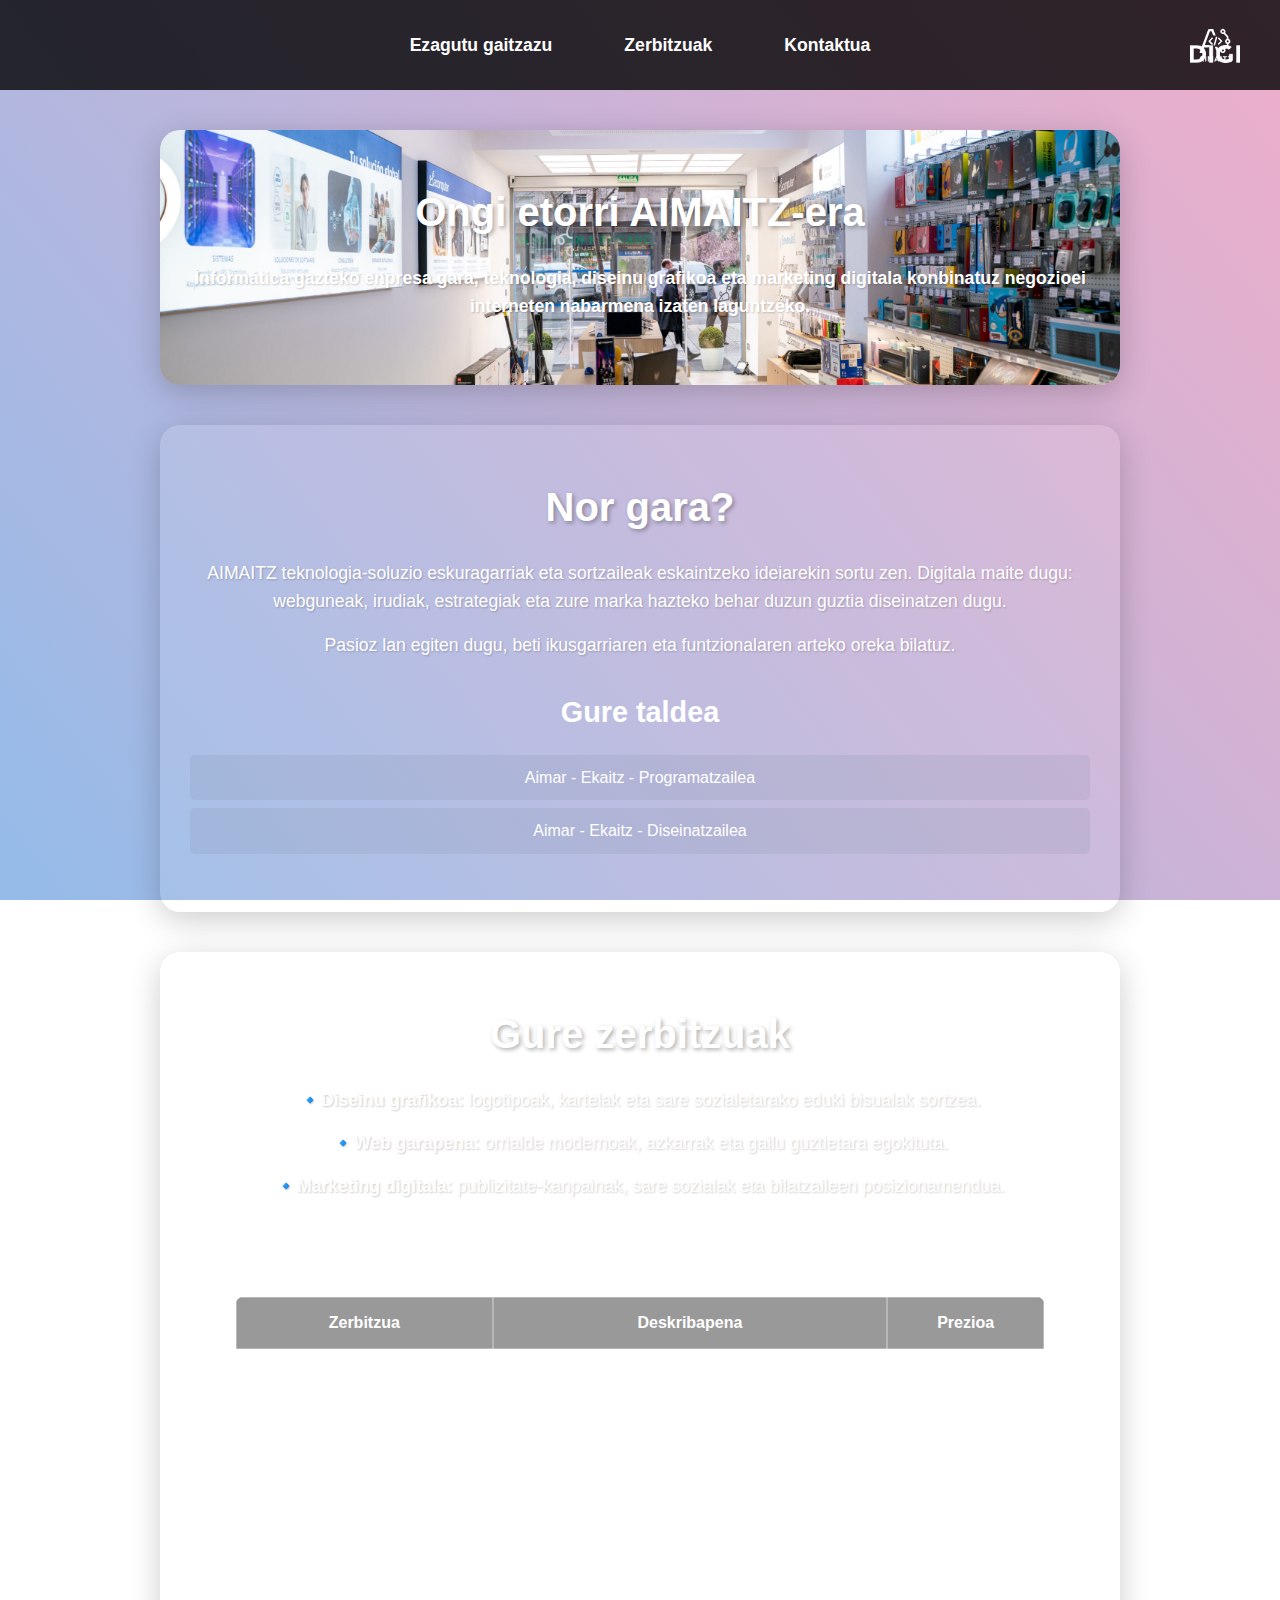
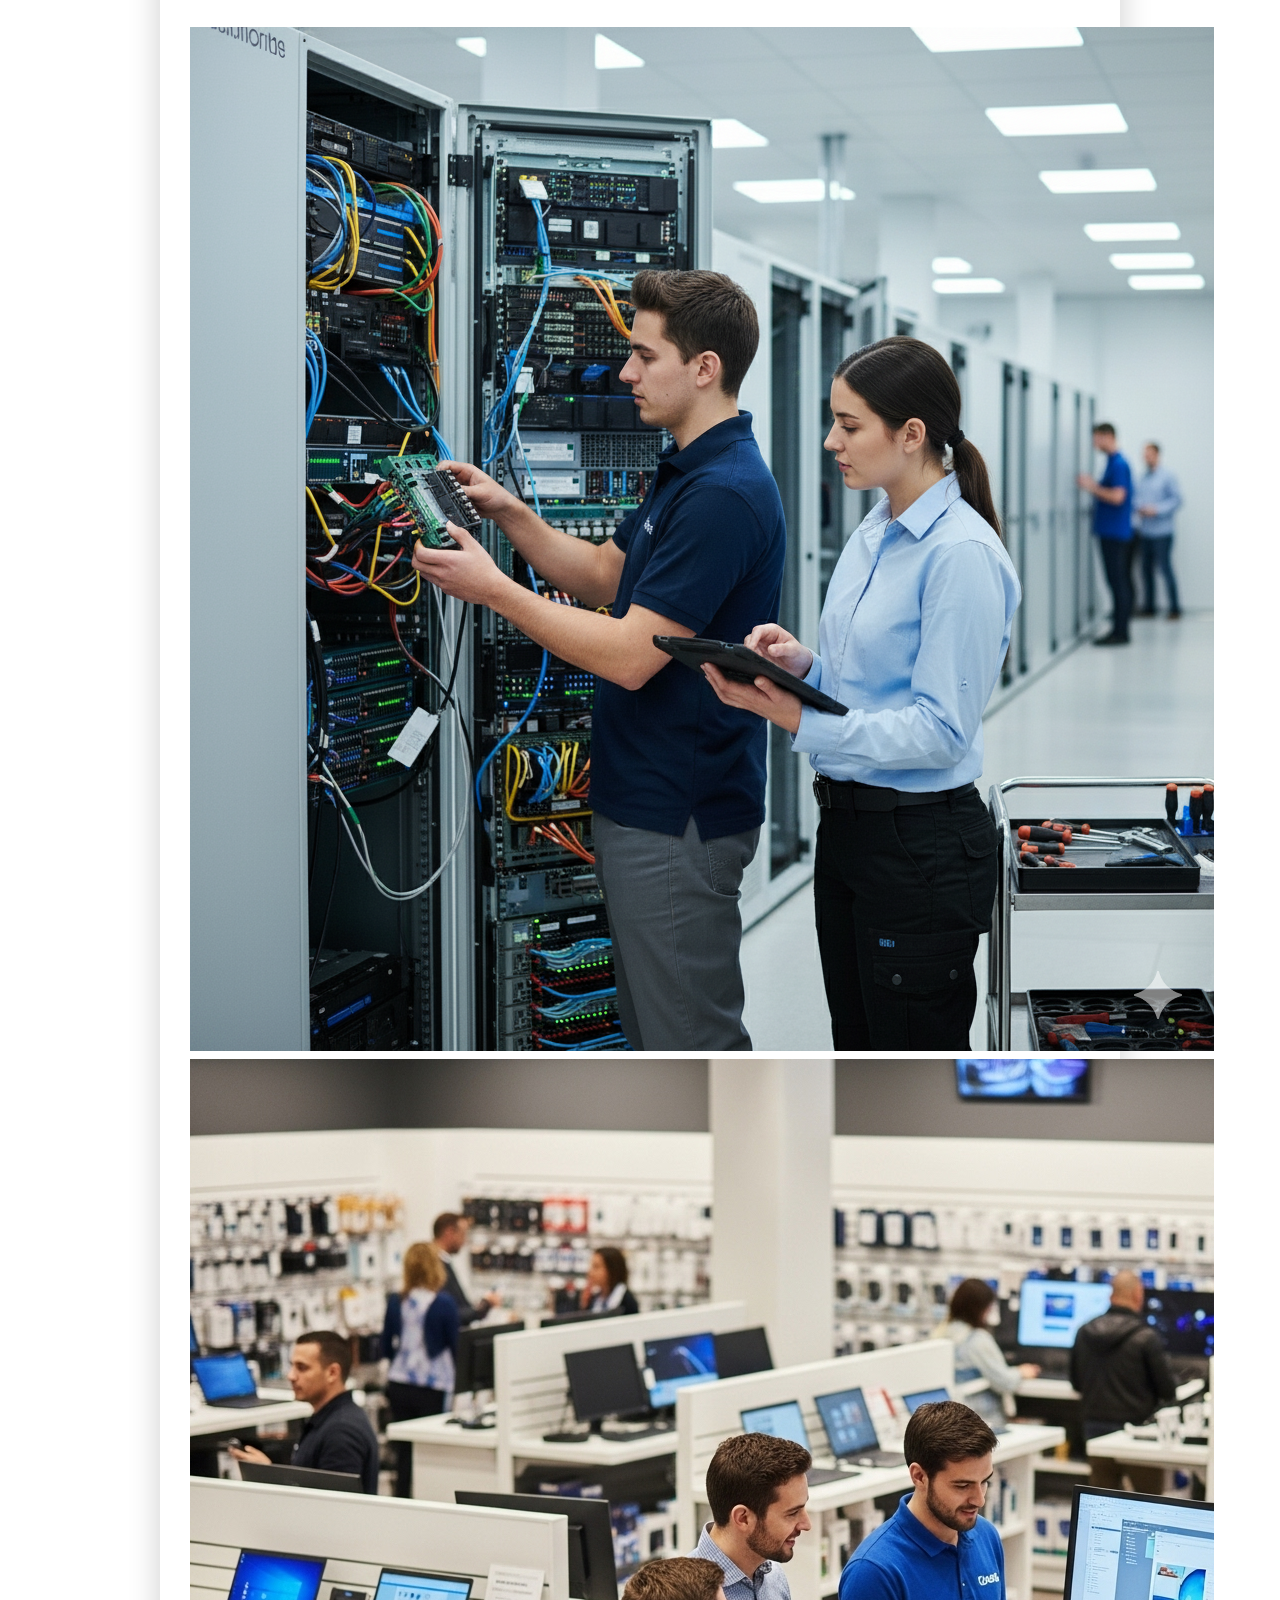
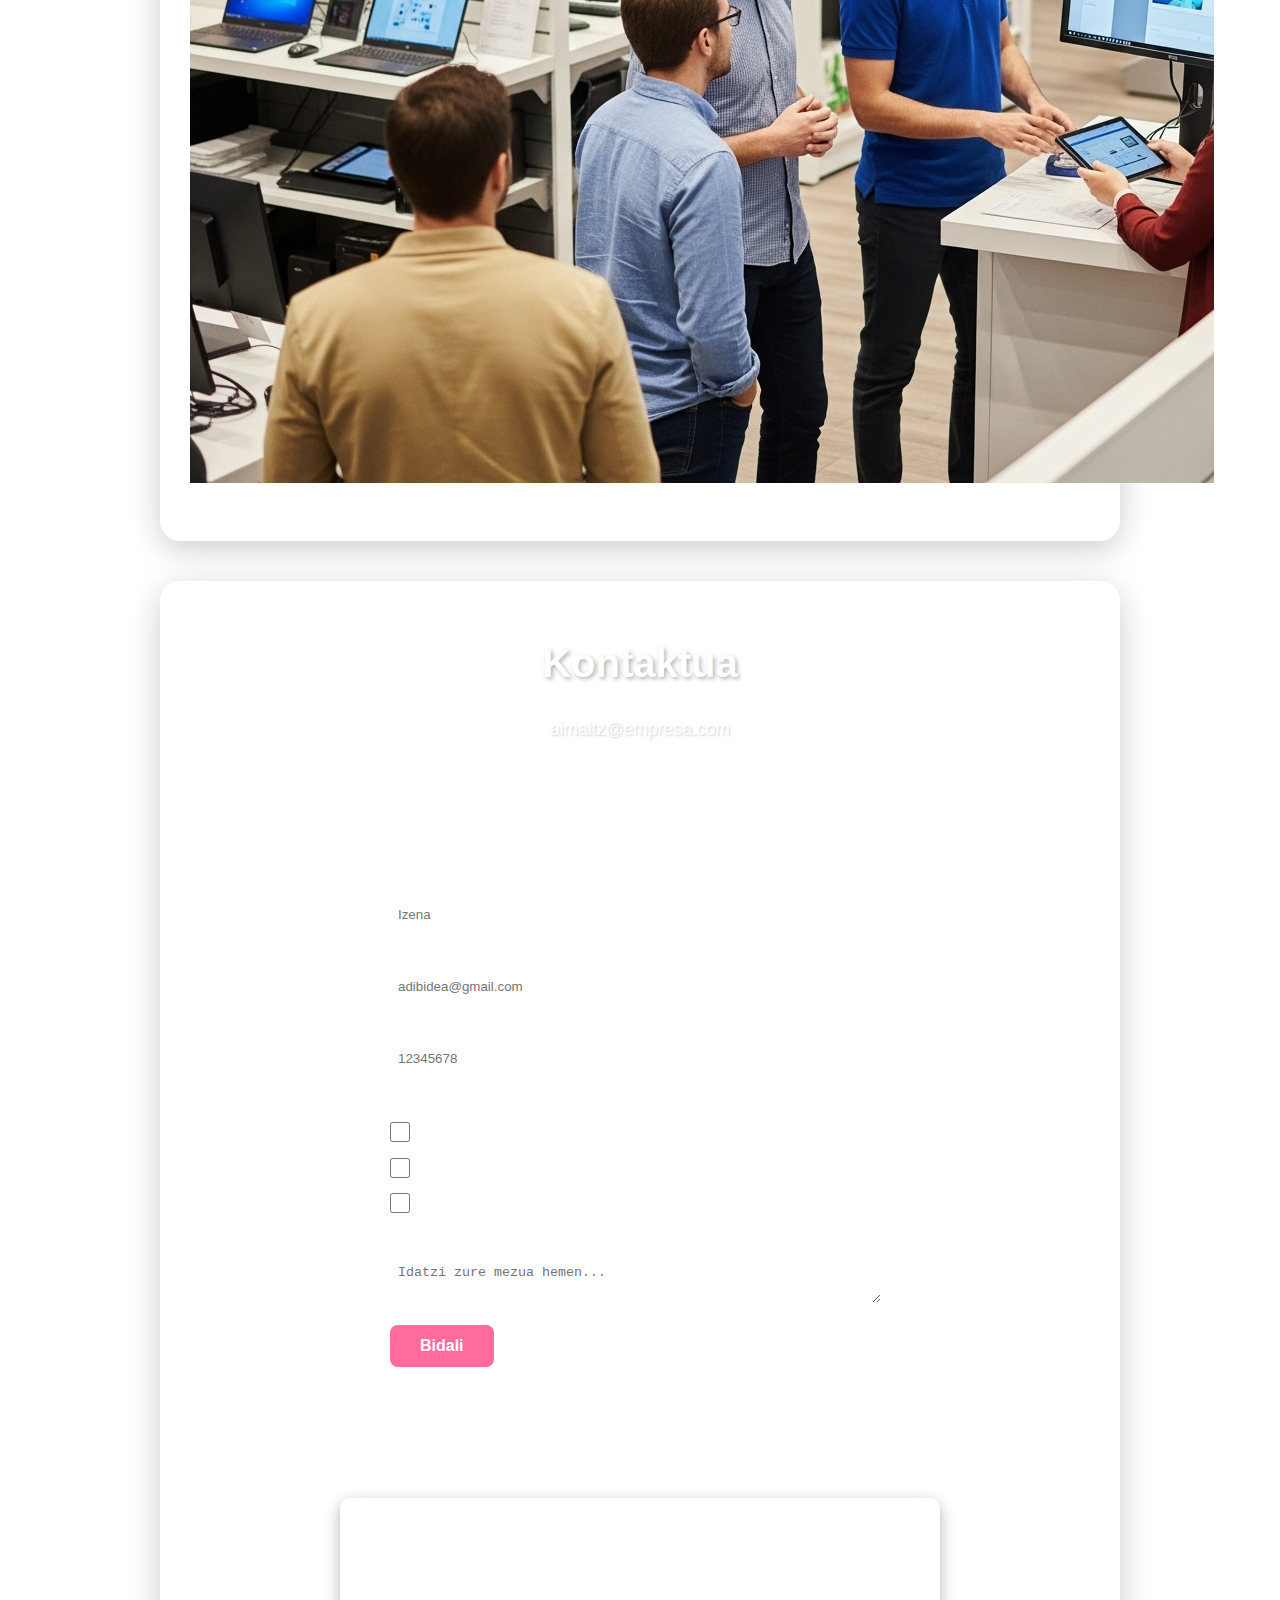
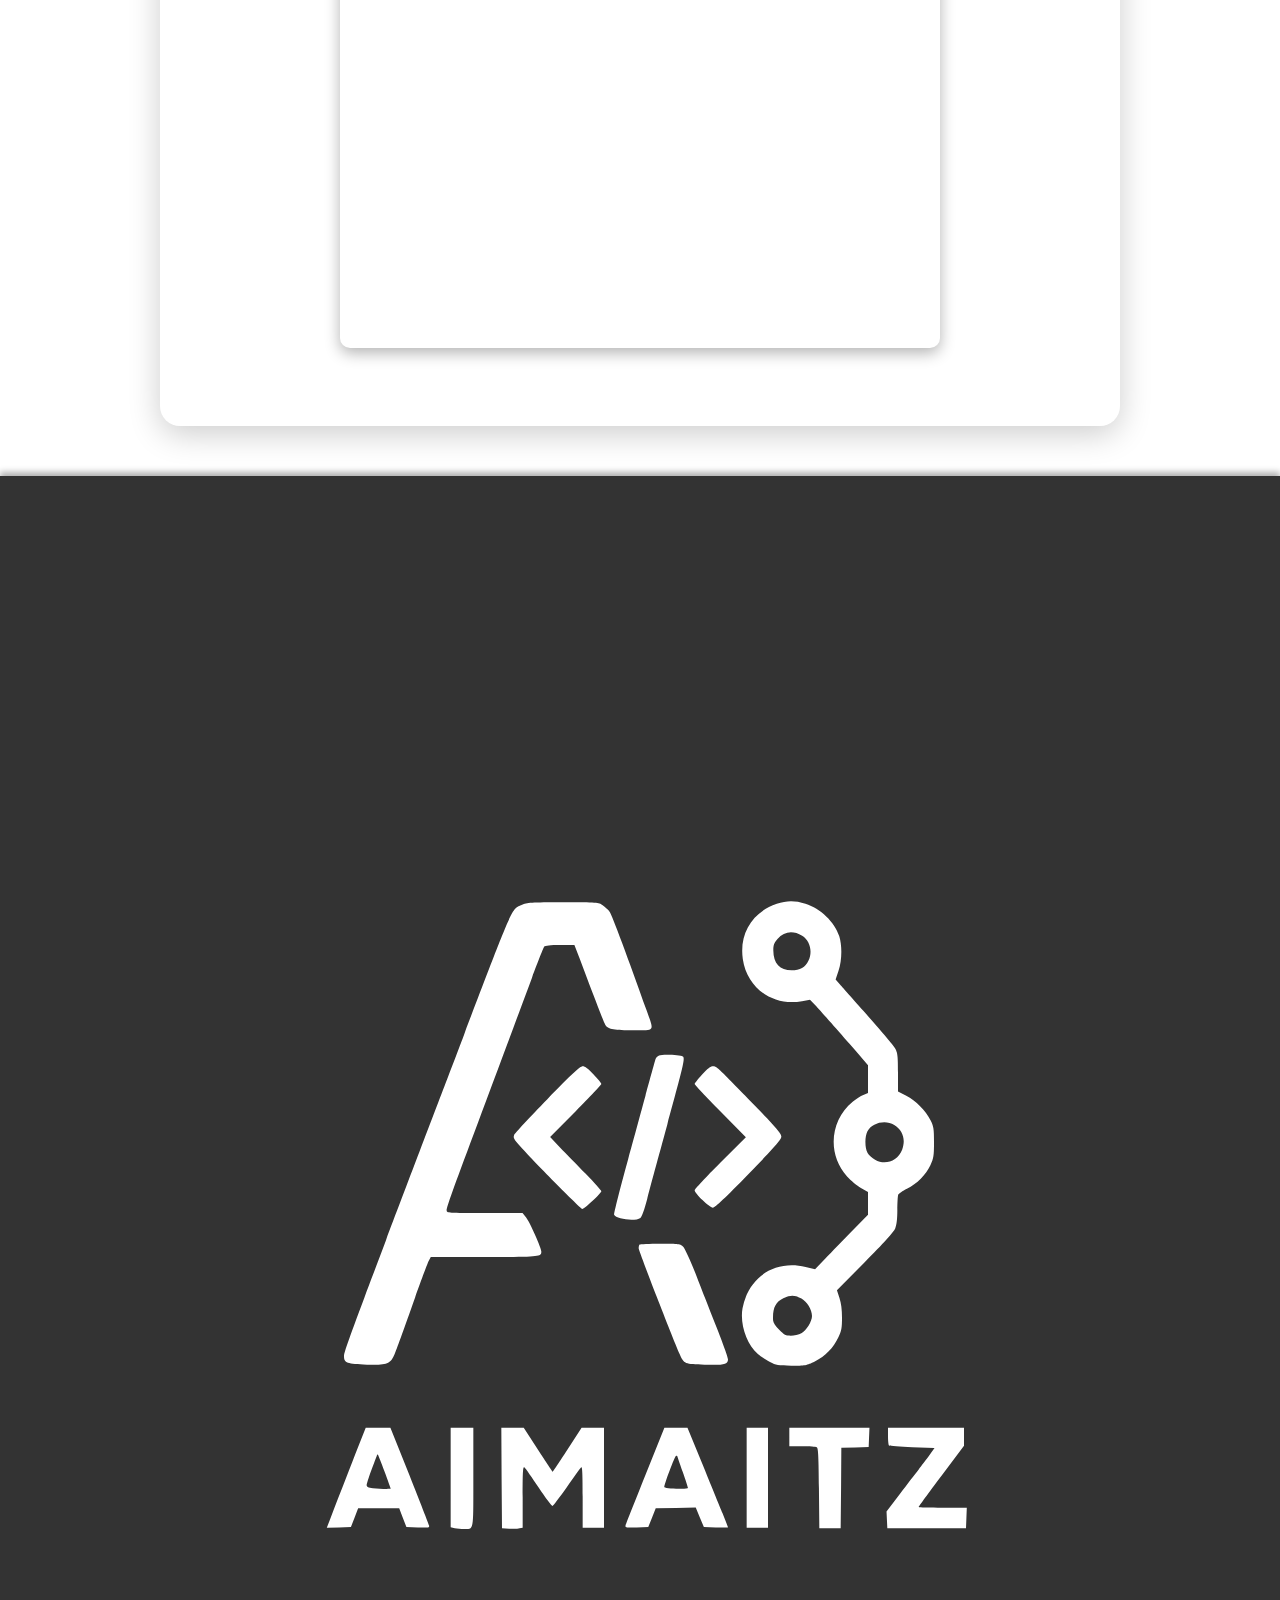
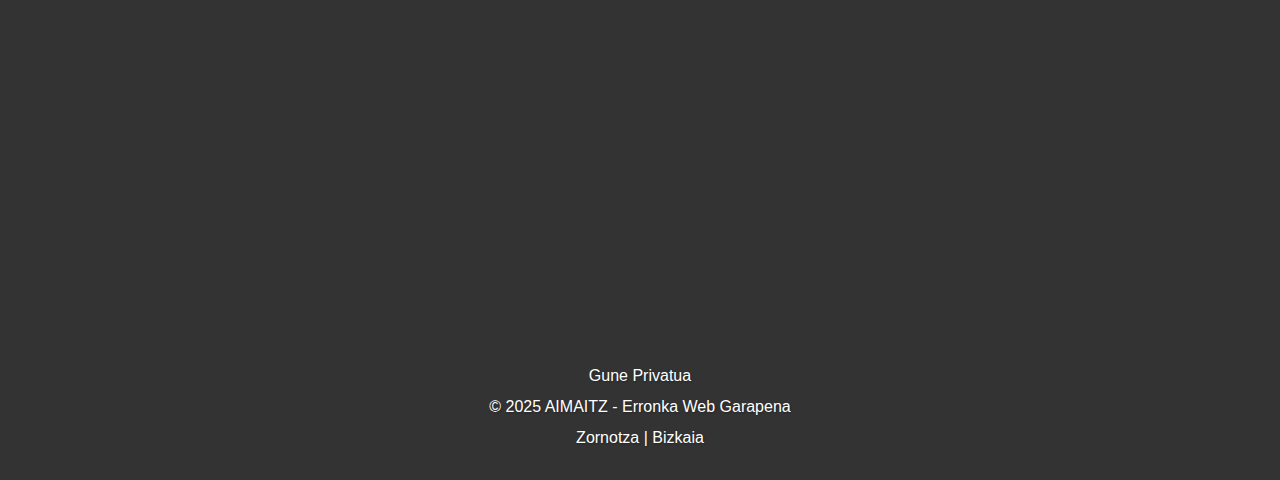
<file: index.html>
<!DOCTYPE html>
<html lang="eu">
    <head>
        <meta charset="UTF-8">
        <meta name="viewport" content="width=device-width, initial-scale=1.0">
        <title>AIMAITZ - Enpresa Teknologikoa</title>
        <link rel="stylesheet" href="css/style.css">
        <link rel="icon" type="image/x-icon" href="assets/aimaitz.ico">
        <!-- Esto para los iconos YO NO PAGO -->
        <link rel="stylesheet" href="https://site-assets.fontawesome.com/releases/v7.1.0/css/all.css" />
        <link rel="stylesheet" href="https://site-assets.fontawesome.com/releases/v7.1.0/css/sharp-solid.css" />
        <link rel="stylesheet" href="https://site-assets.fontawesome.com/releases/v7.1.0/css/sharp-regular.css" />
        <link rel="stylesheet" href="https://site-assets.fontawesome.com/releases/v7.1.0/css/sharp-light.css" />
        <link rel="stylesheet" href="https://site-assets.fontawesome.com/releases/v7.1.0/css/duotone.css" />
    </head>
    <body>

        <!-- Header -->
        <header id="header">
            <a href="https://www.digimobil.es/">
                <img class="foto-digi" src="assets/Digi_2024_Logo.png" alt="Sponsor de digi" >
            </a>
            <nav>
                <ul>
                    <li><a href="#conocenos"><i class="fa-solid fa-house"></i> Ezagutu gaitzazu</a></li>
                    <li><a href="#servicios"><i class="fa-solid fa-briefcase"></i> Zerbitzuak</a></li>
                    <li><a href="#contacto"><i class="fa-solid fa-envelope"></i> Kontaktua</a></li>
                </ul>
            </nav>
            <img class="logo" src="assets/aimaitz.svg" alt="Aimaitz logotipoa">
        </header>

        <!-- pagina principal -->
        <section id="inicio">
            <h1>Ongi etorri AIMAITZ-era</h1>
            <p>Informática gazteko enpresa gara, teknologia, diseinu grafikoa eta marketing digitala konbinatuz negozioei interneten nabarmena izaten laguntzeko.</p>
        </section>

        <!-- konócenos -->
        <section id="conocenos">
            <article>
                <h2><i class="fa-solid fa-user-group"></i> Nor gara?</h2>
                <p>AIMAITZ teknologia-soluzio eskuragarriak eta sortzaileak eskaintzeko ideiarekin sortu zen. Digitala maite dugu: webguneak, irudiak, estrategiak eta zure marka hazteko behar duzun guztia diseinatzen dugu.</p>
                <p>Pasioz lan egiten dugu, beti ikusgarriaren eta funtzionalaren arteko oreka bilatuz.</p>
                
                <!-- lista terminar el css -->
                <h3>Gure taldea</h3>
                <ul class="team-list">
                    <li>Aimar - Ekaitz - Programatzailea</li>
                    <li>Aimar - Ekaitz - Diseinatzailea</li>
                </ul>
            </article>
        </section>

        <!-- SERVICIOS -->
        <section id="servicios">
            <h2><i class="fa-solid fa-layer-group"></i> Gure zerbitzuak</h2>
            <p>🔹<strong>Diseinu grafikoa:</strong> logotipoak, kartelak eta sare sozialetarako eduki bisualak sortzea.</p>
            <p>🔹<strong>Web garapena:</strong> orrialde modernoak, azkarrak eta gailu guztietara egokituta.</p>
            <p>🔹<strong>Marketing digitala:</strong> publizitate-kanpainak, sare sozialak eta bilatzaileen posizionamendua.</p>
            
            <!-- tabla de precios -->
            <h3>Prezioak</h3>
            <table>
                <thead>
                    <tr>
                        <th>Zerbitzua</th>
                        <th>Deskribapena</th>
                        <th>Prezioa</th>
                    </tr>
                </thead>
                <tbody>
                    <tr>
                        <td rowspan="2">Web Diseinua</td>
                        <td>Web sinplea (1-3 orriak)</td>
                        <td>500€</td>
                    </tr>
                    <tr>
                        <td>Web konplexua (+5 orriak)</td>
                        <td>1500€</td>
                    </tr>
                    <tr>
                        <td>Diseinu grafikoa</td>
                        <td>Logotipoa + karta</td>
                        <td>300€</td>
                    </tr>
                    <tr>
                        <td colspan="2">Marketing kanpaina osoa</td>
                        <td>800€</td>
                    </tr>
                </tbody>
            </table>

            <!-- 2 fotos de la empresa -->
            <h3><i class="fa-solid fa-user-helmet-safety"></i> Nola lan egiten dugu?</h3>
            <img src="assets/arreglar_servidor.png" alt="Arreglar servidor">
            <img src="assets/tienda.png" alt="Foto de la tienda">
        </section>

        <!-- CONTACTO FORMULARIO -->
        <section id="contacto">
            <h2><i class="fa-solid fa-messages"></i> Kontaktua</h2>
            <p><i class="fa-solid fa-envelope"></i> aimaitz@empresa.com</p>
            
            <!-- el formulario de contacto -->
            <h3>Mezua bidali</h3>
            <form action="#" method="post">
                <label for="izena">Izena:</label>
                <input type="text" id="izena" placeholder="Izena" required>
                
                <label for="email">Email:</label>
                <input type="email" id="email" placeholder="adibidea@gmail.com" required>
                
                <label for="telefono">Telefonoa:</label>
                <input type="tel" id="telefono" placeholder="12345678">
                
                <label>Zer zerbitzu behar duzu?</label>
                
                <div class="checkbox-group">
                    <div class="checkbox-item">
                        <input type="checkbox" id="web">
                        <label for="web">Web diseinua</label>
                    </div>
                    
                    <div class="checkbox-item">
                        <input type="checkbox" id="diseno">
                        <label for="diseno">Diseinu grafikoa</label>
                    </div>
                    
                    <div class="checkbox-item">
                        <input type="checkbox" id="marketing">
                        <label for="marketing">Marketing</label>
                    </div>
                </div>
                
                <label for="mezua">Mezua:</label>
                <textarea id="mezua" placeholder="Idatzi zure mezua hemen..."></textarea>
                
                <button type="submit">Bidali</button>
            </form>

            <!-- mapa del fp -->
            <h3><i class="fa-solid fa-location-dot"></i> Non gaude?</h3>
            <iframe src="https://www.google.com/maps/embed?pb=!1m18!1m12!1m3!1d5814.733780011263!2d-2.7249987!3d43.222766799999995!2m3!1f0!2f0!3f0!3m2!1i1024!2i768!4f13.1!3m3!1m2!1s0xd4e369c4e0d1637%3A0x78ccbf7525105ab1!2sCIFP%20ZORNOTZA%20LHII!5e0!3m2!1ses!2ses!4v1761038316054!5m2!1ses!2ses" width="600" height="450" style="border:0;" allowfullscreen="" loading="lazy" referrerpolicy="no-referrer-when-downgrade"></iframe>
        </section>

        <!-- Footer -->
        <footer>
            <img src="assets/aimaitz.svg" alt="Logo txikia">
            <a href="trabajadores/index.html" style="text-decoration: none; color: white;">
                <p><i class="fa-solid fa-user-lock"></i> Gune Privatua</p>
            </a>
            <p>© 2025 AIMAITZ - Erronka Web Garapena</p>
            <p>Zornotza | Bizkaia</p>
        </footer>
    </body>
</html>
</file>
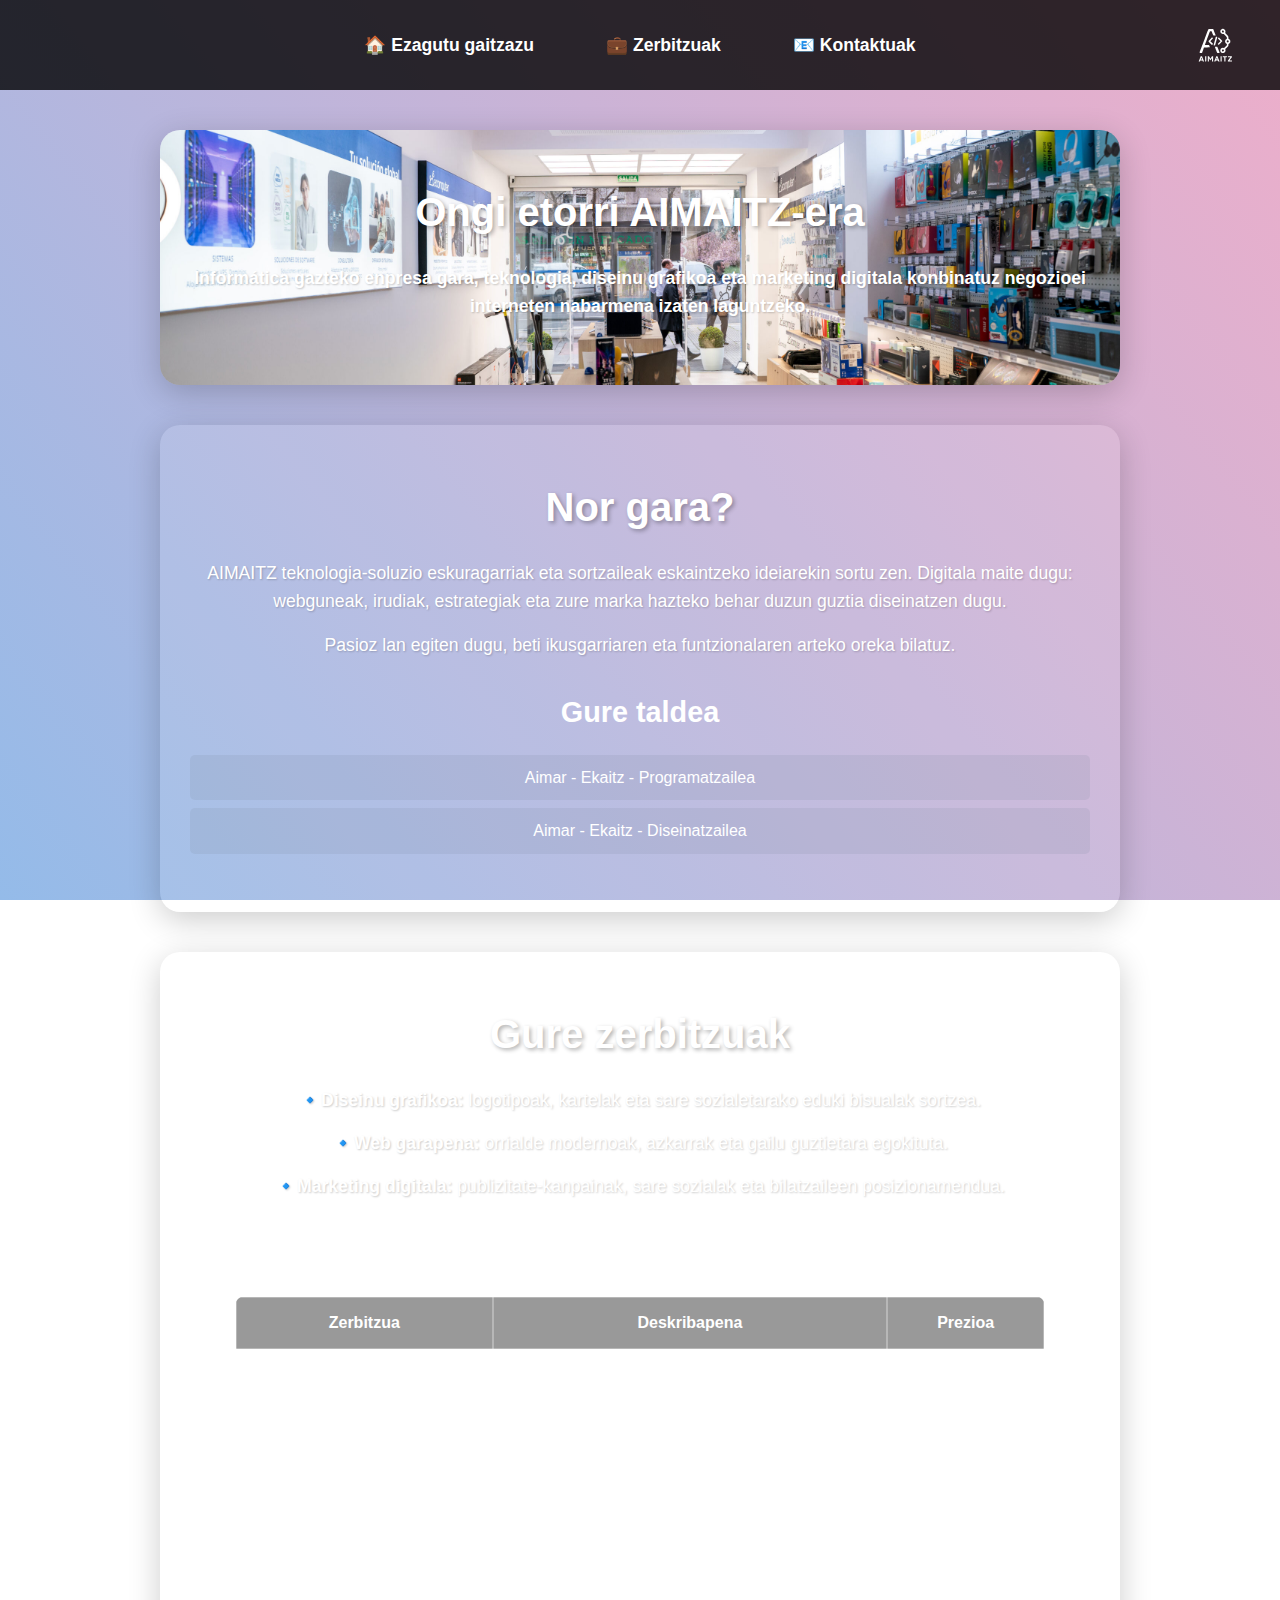
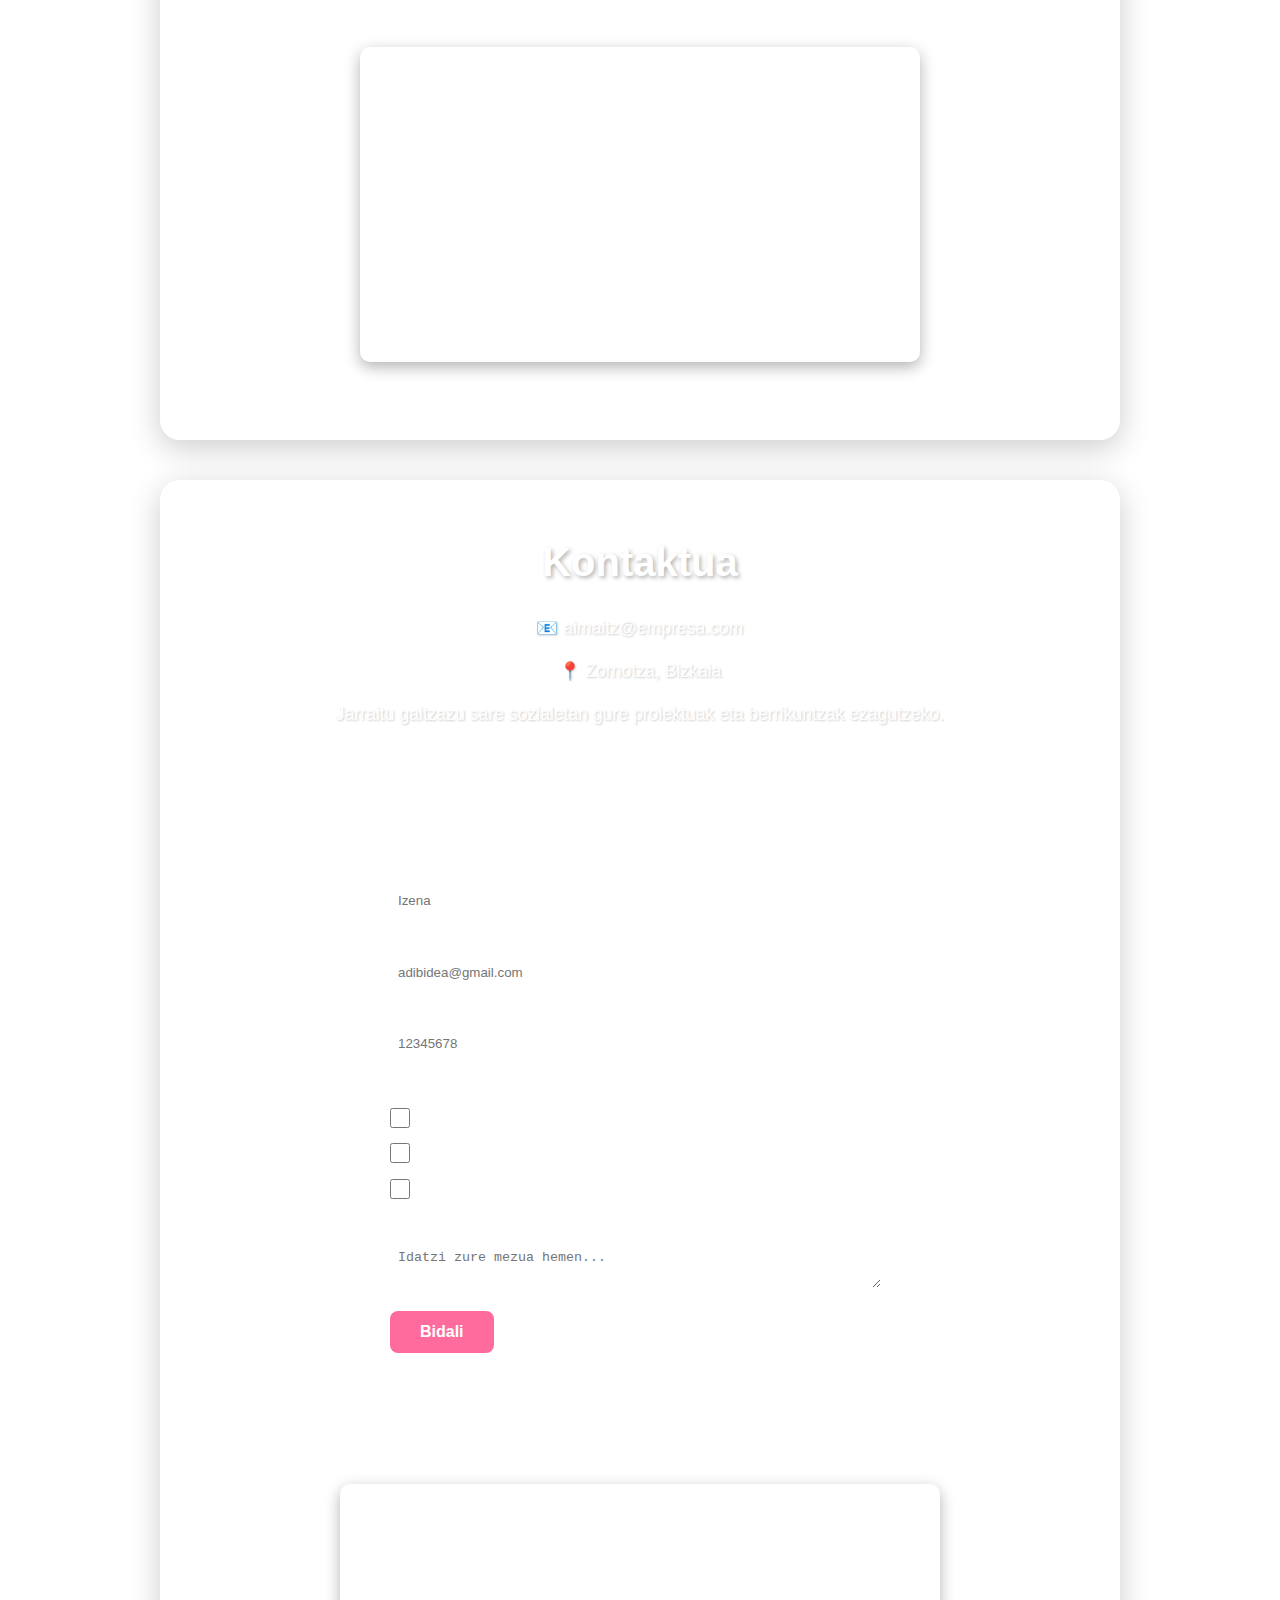
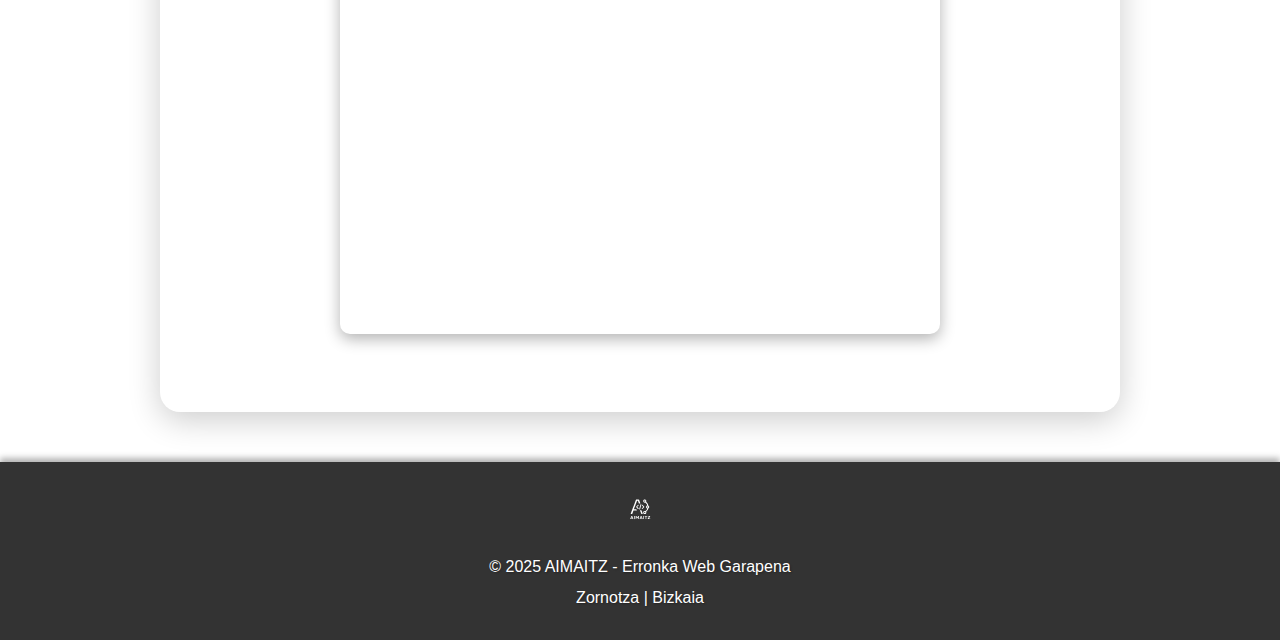
<file: Publica/index.html>
<!DOCTYPE html>
<html lang="eu">
    <head>
        <meta charset="UTF-8">
        <meta name="viewport" content="width=device-width, initial-scale=1.0">
        <title>AIMAITZ - Enpresa Teknologikoa</title>
        <link rel="stylesheet" href="css/style.css">
        <link rel="icon" type="image/x-icon" href="assets/aimaitz.ico">
    </head>
    <body>

        <!-- Header -->
        <header id="header">
            <nav>
                <ul>
                    <li><a href="#conocenos">🏠 Ezagutu gaitzazu</a></li>
                    <li><a href="#servicios">💼 Zerbitzuak</a></li>
                    <li><a href="#contacto">📧 Kontaktuak</a></li>
                </ul>
            </nav>
            <img src="assets/aimaitz.svg" alt="Aimaitz logotipoa" title="Aimaitz enpresa">
        </header>

        <!-- pagina principal -->
        <section id="inicio">
            <h1>Ongi etorri AIMAITZ-era</h1>
            <p>Informática gazteko enpresa gara, teknologia, diseinu grafikoa eta marketing digitala konbinatuz negozioei interneten nabarmena izaten laguntzeko.</p>
        </section>

        <!-- konócenos -->
        <section id="conocenos">
            <article>
                <h2>Nor gara?</h2>
                <p>AIMAITZ teknologia-soluzio eskuragarriak eta sortzaileak eskaintzeko ideiarekin sortu zen. Digitala maite dugu: webguneak, irudiak, estrategiak eta zure marka hazteko behar duzun guztia diseinatzen dugu.</p>
                <p>Pasioz lan egiten dugu, beti ikusgarriaren eta funtzionalaren arteko oreka bilatuz.</p>
                
                <!-- lista terminar el css -->
                <h3>Gure taldea</h3>
                <ul class="team-list">
                    <li>Aimar - Ekaitz - Programatzailea</li>
                    <li>Aimar - Ekaitz - Diseinatzailea</li>
                </ul>
            </article>
        </section>

        <!-- SERVICIOS -->
        <section id="servicios">
            <h2>Gure zerbitzuak</h2>
            <p>🔹<strong>Diseinu grafikoa:</strong> logotipoak, kartelak eta sare sozialetarako eduki bisualak sortzea.</p>
            <p>🔹<strong>Web garapena:</strong> orrialde modernoak, azkarrak eta gailu guztietara egokituta.</p>
            <p>🔹<strong>Marketing digitala:</strong> publizitate-kanpainak, sare sozialak eta bilatzaileen posizionamendua.</p>
            
            <!-- tabla de precios -->
            <h3>Prezioak</h3>
            <table>
                <thead>
                    <tr>
                        <th>Zerbitzua</th>
                        <th>Deskribapena</th>
                        <th>Prezioa</th>
                    </tr>
                </thead>
                <tbody>
                    <tr>
                        <td rowspan="2">Web Diseinua</td>
                        <td>Web sinplea (1-3 orriak)</td>
                        <td>500€</td>
                    </tr>
                    <tr>
                        <td>Web konplexua (+5 orriak)</td>
                        <td>1500€</td>
                    </tr>
                    <tr>
                        <td>Diseinu grafikoa</td>
                        <td>Logotipoa + karta</td>
                        <td>300€</td>
                    </tr>
                    <tr>
                        <td colspan="2">Marketing kanpaina osoa</td>
                        <td>800€</td>
                    </tr>
                </tbody>
            </table>

            <!-- Video si eso quitar, queda mal -->
            <h3>Nola lan egiten dugu?</h3>
            <iframe width="560" height="315" src="https://www.youtube.com/embed/holaaaaa" title="YouTube bideo" frameborder="0" allowfullscreen></iframe>
        </section>

        <!-- CONTACTO FORMULARIO -->
        <section id="contacto">
            <h2>Kontaktua</h2>
            <p>📧 aimaitz@empresa.com</p>
            <p>📍 Zornotza, Bizkaia</p>
            <p>Jarraitu gaitzazu sare sozialetan gure proiektuak eta berrikuntzak ezagutzeko.</p>
            
            <!-- mejorar el css -->
            <h3>Mezua bidali</h3>
            <form action="#" method="post">
                <label for="izena">Izena:</label>
                <input type="text" id="izena" name="izena" placeholder="Izena" required>
                
                <label for="email">Email:</label>
                <input type="email" id="email" name="email" placeholder="adibidea@gmail.com" required>
                
                <label for="telefono">Telefonoa:</label>
                <input type="tel" id="telefono" name="telefono" placeholder="12345678">
                
                <label>Zer zerbitzu behar duzu?</label>
                
                <div class="checkbox-group">
                    <div class="checkbox-item">
                        <input type="checkbox" id="web" name="web">
                        <label for="web">Web diseinua</label>
                    </div>
                    
                    <div class="checkbox-item">
                        <input type="checkbox" id="diseno" name="diseno">
                        <label for="diseno">Diseinu grafikoa</label>
                    </div>
                    
                    <div class="checkbox-item">
                        <input type="checkbox" id="marketing" name="marketing">
                        <label for="marketing">Marketing</label>
                    </div>
                </div>
                
                <label for="mezua">Mezua:</label>
                <textarea id="mezua" name="mezua" placeholder="Idatzi zure mezua hemen..."></textarea>
                
                <button type="submit">Bidali</button>
            </form>

            <!-- mapa del fp -->
            <h3>Non gaude?</h3>
            <iframe src="https://www.google.com/maps/embed?pb=!1m18!1m12!1m3!1d5814.733780011263!2d-2.7249987!3d43.222766799999995!2m3!1f0!2f0!3f0!3m2!1i1024!2i768!4f13.1!3m3!1m2!1s0xd4e369c4e0d1637%3A0x78ccbf7525105ab1!2sCIFP%20ZORNOTZA%20LHII!5e0!3m2!1ses!2ses!4v1761038316054!5m2!1ses!2ses" width="600" height="450" style="border:0;" allowfullscreen="" loading="lazy" referrerpolicy="no-referrer-when-downgrade"></iframe>
        </section>

        <!-- Footer -->
        <footer>
            <img src="assets/aimaitz.svg" alt="Logo txikia" title="Aimaitz" width="30">
            <p>© 2025 AIMAITZ - Erronka Web Garapena</p>
            <p>Zornotza | Bizkaia</p>
        </footer>
    </body>
</html>
</file>
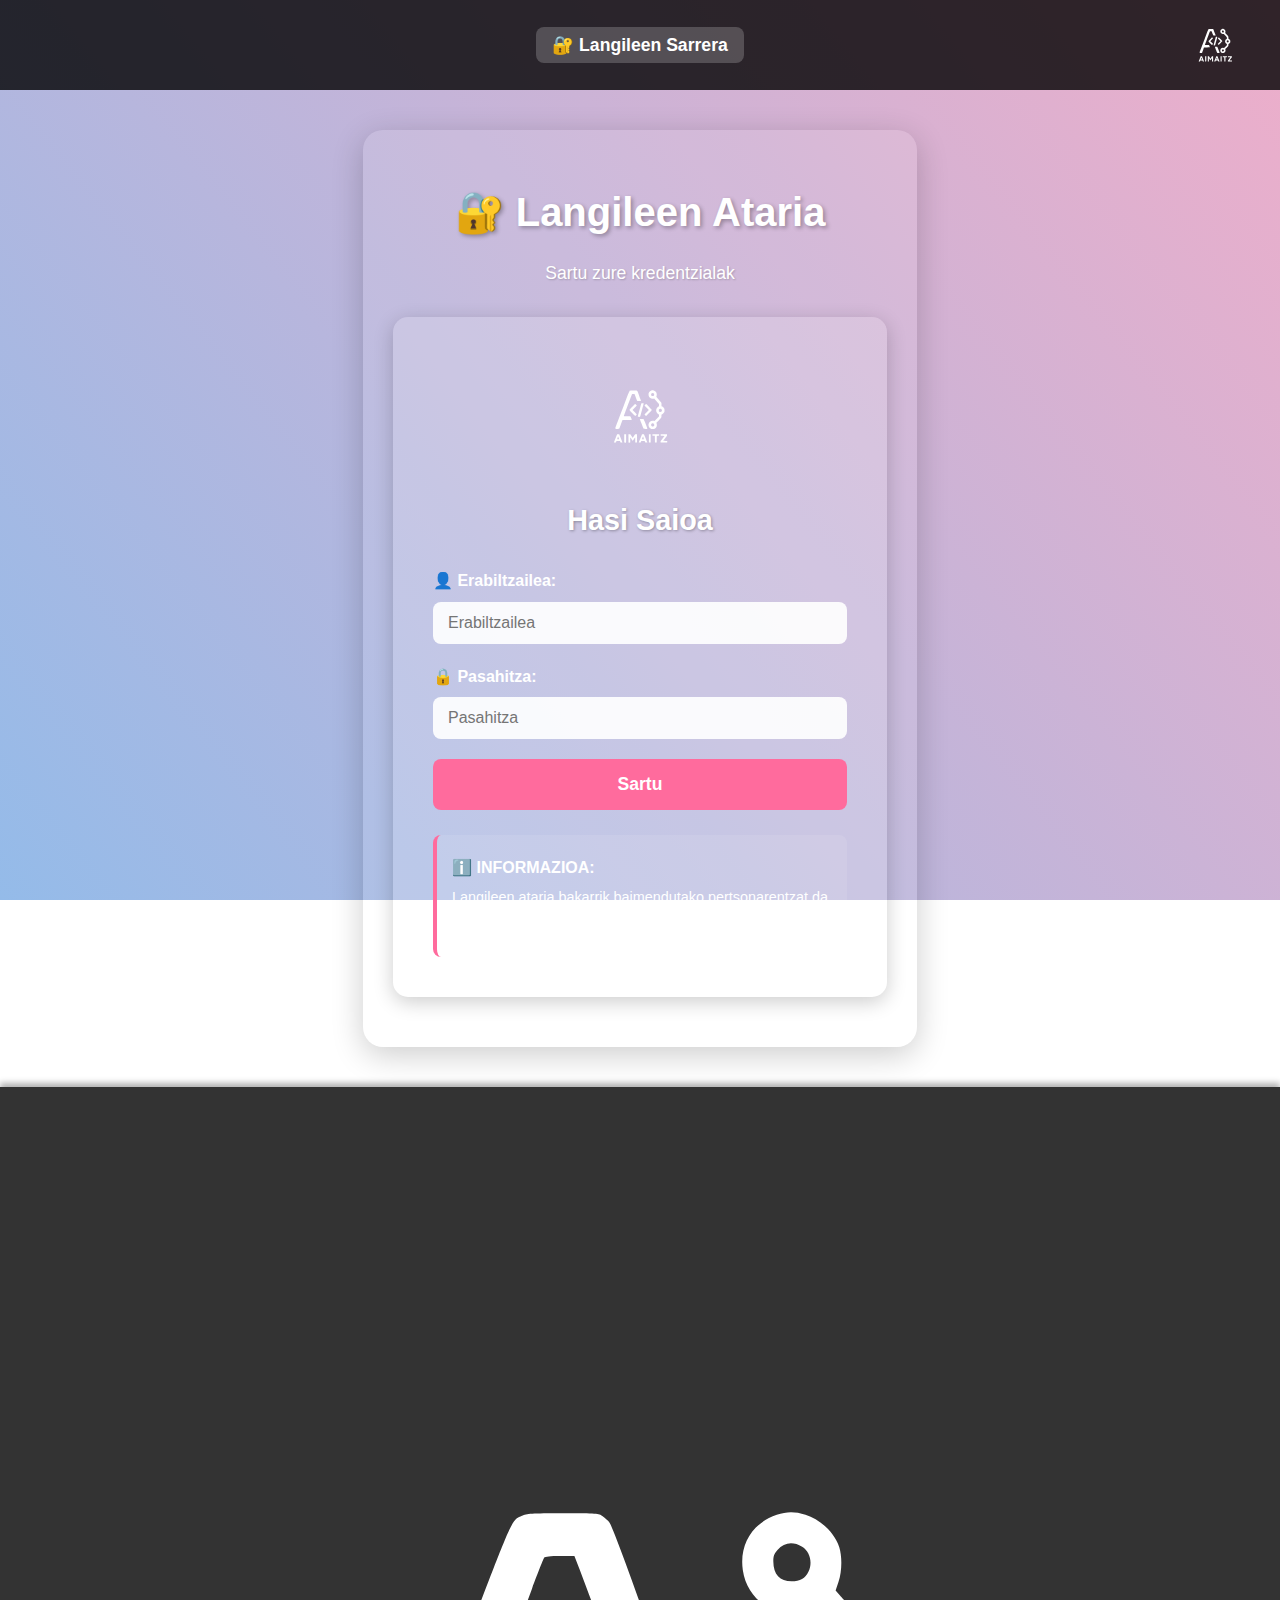
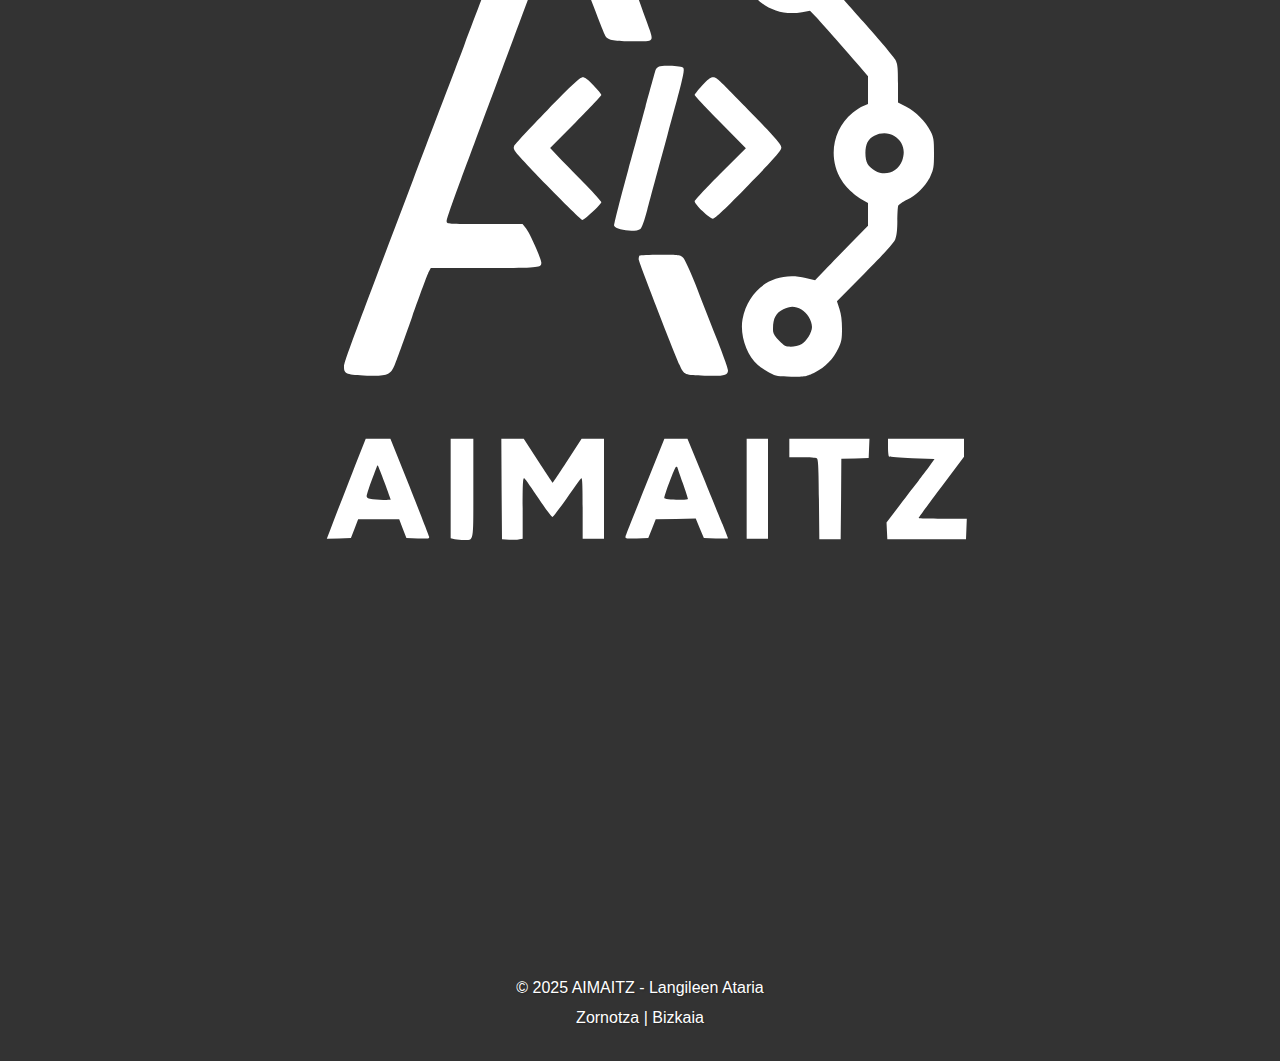
<file: Trabajadores/index.html>
<!DOCTYPE html>
<html lang="eu">
    <head>
        <meta charset="UTF-8">
        <meta name="viewport" content="width=device-width, initial-scale=1.0">
        <title>AIMAITZ - Langileen Ataria</title>
        <link rel="stylesheet" href="css/style.css">
        <link rel="icon" type="image/x-icon" href="assets/aimaitz.ico">
    </head>
    <body>

        <!-- Header -->
        <header id="header">
            <nav>
                <ul>
                    <li><a href="#" class="active">🔐 Langileen Sarrera</a></li>
                </ul>
            </nav>
            <img src="assets/aimaitz.svg" alt="Aimaitz logotipoa" title="Aimaitz enpresa">
        </header>

        <!-- Login Section -->
        <section id="login">
            <h1>🔐 Langileen Ataria</h1>
            <p>Sartu zure kredentzialak</p>
            
            <div class="login-container">
                <form id="loginForm">
                    <div class="logo-container">
                        <img src="assets/aimaitz.svg" alt="Aimaitz Logo" class="login-logo">
                    </div>
                    
                    <h2>Hasi Saioa</h2>
                    
                    <div class="form-group">
                        <label for="username">👤 Erabiltzailea:</label>
                        <input type="text" id="username" name="username" placeholder="Erabiltzailea" required autocomplete="username">
                    </div>
                    
                    <div class="form-group">
                        <label for="password">🔒 Pasahitza:</label>
                        <input type="password" id="password" name="password" placeholder="Pasahitza" required autocomplete="current-password">
                    </div>
                    
                    <div id="error-message" class="error-message"></div>
                    
                    <button type="submit" class="login-button">Sartu</button>
                    
                    <div class="info-box">
                        <p class="informazioa">ℹ️ <strong>INFORMAZIOA:</strong></p>
                        <p>Langileen ataria bakarrik baimendutako pertsonarentzat da.</p>
                        <p>Arazo bat baduzu, jarri harremanetan administrazioarekin.</p>
                    </div>
                </form>
            </div>
        </section>

        <!-- Footer -->
        <footer>
            <img src="assets/aimaitz.svg" alt="Logo txikia">
            <p>© 2025 AIMAITZ - Langileen Ataria</p>
            <p>Zornotza | Bizkaia</p>
        </footer>

        <script src="js/login.js"></script>
    </body>
</html>
</file>
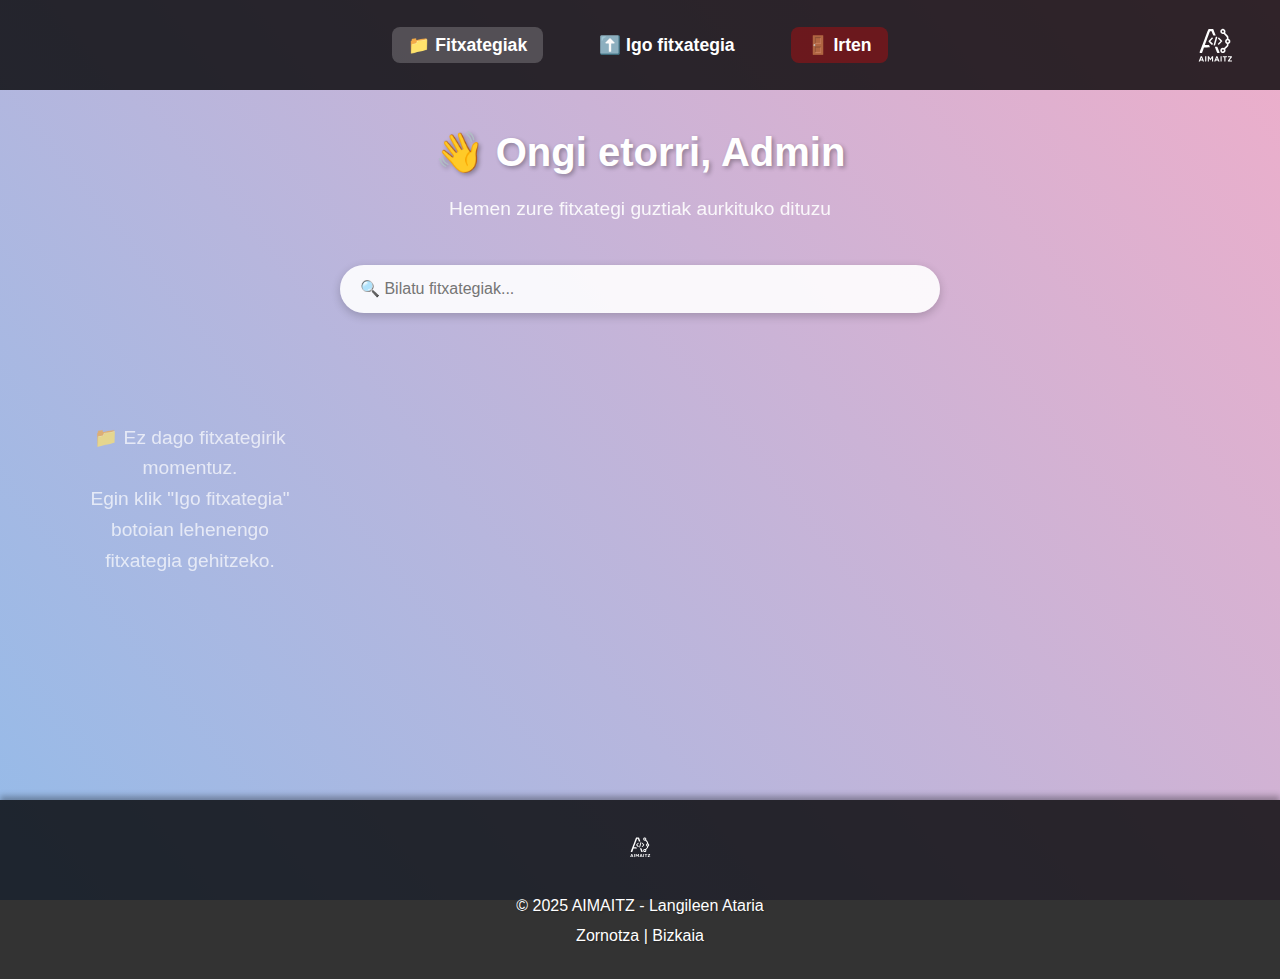
<file: Trabajadores/Users/admin/admin.html>
<!DOCTYPE html>
<html lang="eu">
    <head>
        <meta charset="UTF-8">
        <meta name="viewport" content="width=device-width, initial-scale=1.0">
        <title>AIMAITZ - Admin Panel</title>
        <link rel="stylesheet" href="../../css/style.css">
        <link rel="stylesheet" href="../../css/files.css">
        <link rel="icon" type="image/x-icon" href="../../assets/aimaitz.ico">
    </head>
    <body>

        <!-- Header -->
        <header id="header">
            <nav>
                <ul>
                    <li><a href="#" class="active">📁 Fitxategiak</a></li>
                    <li><a href="#" id="uploadBtn">⬆️ Igo fitxategia</a></li>
                    <li><a href="../../index.html" class="logout">🚪 Irten</a></li>
                </ul>
            </nav>
            <img src="../../assets/aimaitz.svg" alt="Aimaitz logotipoa" title="Aimaitz enpresa">
        </header>

        <!-- Panel de archivos -->
        <section id="files-panel">
            <div class="welcome-header">
                <h1>👋 Ongi etorri, Admin</h1>
                <p>Hemen zure fitxategi guztiak aurkituko dituzu</p>
            </div>

            <!-- Área de subida de archivos -->
            <div id="upload-area" class="upload-area hidden">
                <div class="upload-box">
                    <h2>⬆️ Fitxategia igo</h2>
                    <input type="file" id="fileInput" multiple accept="*/*">
                    <label for="fileInput" class="file-label">
                        📎 Hautatu fitxategiak edo arrastatu hona
                    </label>
                    <div id="file-list" class="file-preview-list"></div>
                    <div class="upload-buttons">
                        <button id="uploadSubmit" class="btn-primary">Igo</button>
                        <button id="uploadCancel" class="btn-secondary">Ezeztatu</button>
                    </div>
                </div>
            </div>

            <!-- Buscador -->
            <div class="search-bar">
                <input type="text" id="searchInput" placeholder="🔍 Bilatu fitxategiak...">
            </div>

            <!-- Lista de archivos -->
            <div class="files-container" id="filesContainer">
                <!-- Los archivos se cargarán dinámicamente aquí -->
            </div>

            <!-- Visor de archivos -->
            <div id="file-viewer" class="file-viewer hidden">
                <div class="viewer-content">
                    <button class="close-viewer" id="closeViewer">✖</button>
                    <div class="viewer-header">
                        <h3 id="viewerFileName">Fitxategia</h3>
                        <button class="btn-download" id="viewerDownload">⬇️ Deskargatu</button>
                    </div>
                    <div class="viewer-body" id="viewerBody">
                        <!-- El contenido del archivo se mostrará aquí -->
                    </div>
                </div>
            </div>
        </section>

        <!-- Footer -->
        <footer>
            <img src="../../assets/aimaitz.svg" alt="Logo txikia" title="Aimaitz" width="30">
            <p>© 2025 AIMAITZ - Langileen Ataria</p>
            <p>Zornotza | Bizkaia</p>
        </footer>

        <script src="../../js/files.js"></script>
    </body>
</html>
</file>
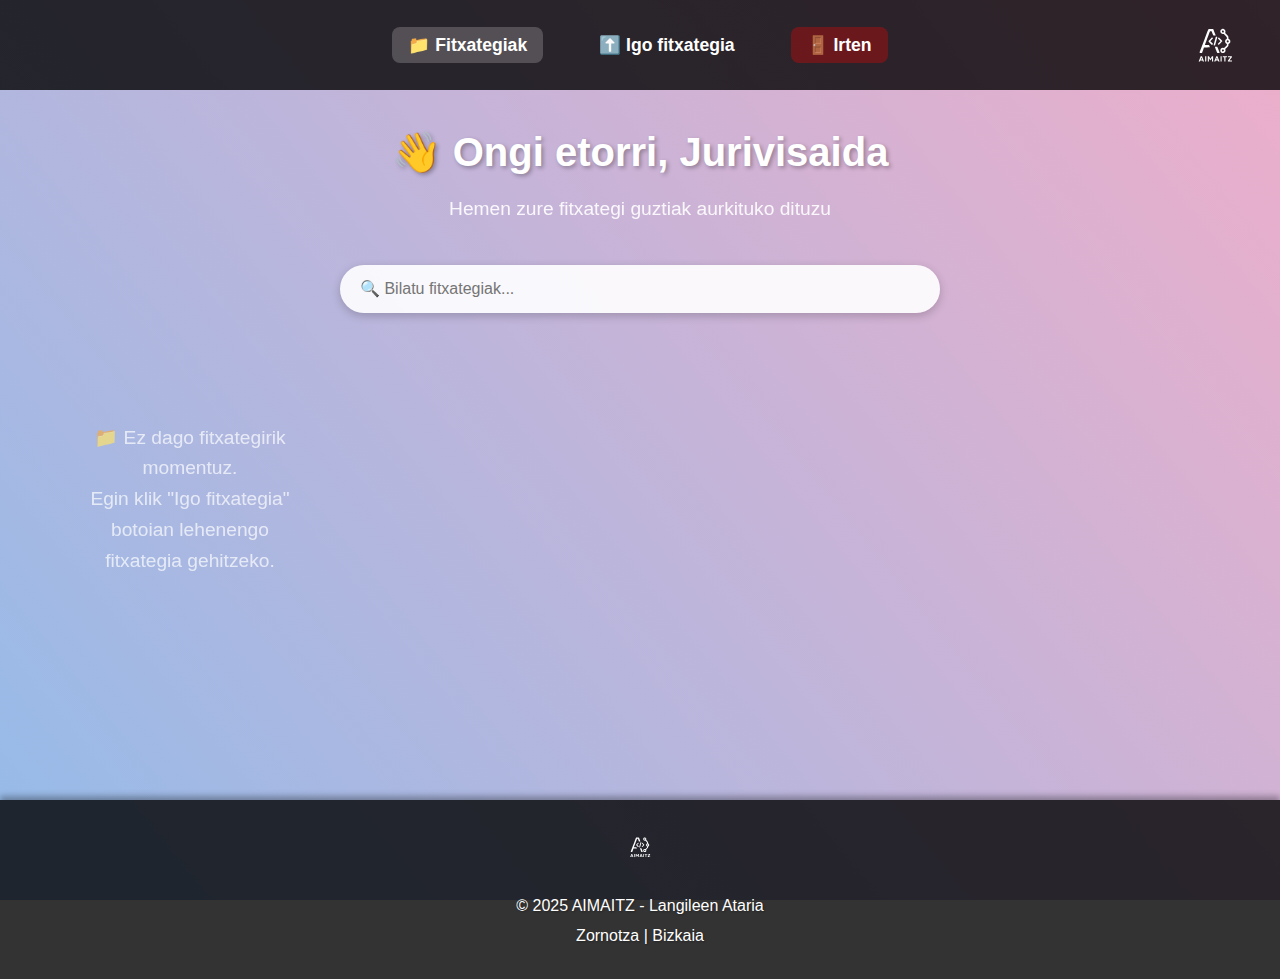
<file: Trabajadores/Users/jurivisaida/jurivisaida.html>
<!DOCTYPE html>
<html lang="eu">
    <head>
        <meta charset="UTF-8">
        <meta name="viewport" content="width=device-width, initial-scale=1.0">
        <title>AIMAITZ - Jurivisaida Panel</title>
        <link rel="stylesheet" href="../../css/style.css">
        <link rel="stylesheet" href="../../css/files.css">
        <link rel="icon" type="image/x-icon" href="../../assets/aimaitz.ico">
    </head>
    <body>

        <!-- Header -->
        <header id="header">
            <nav>
                <ul>
                    <li><a href="#" class="active">📁 Fitxategiak</a></li>
                    <li><a href="#" id="uploadBtn">⬆️ Igo fitxategia</a></li>
                    <li><a href="../../index.html" class="logout">🚪 Irten</a></li>
                </ul>
            </nav>
            <img src="../../assets/aimaitz.svg" alt="Aimaitz logotipoa" title="Aimaitz enpresa">
        </header>

        <!-- Panel de archivos -->
        <section id="files-panel">
            <div class="welcome-header">
                <h1>👋 Ongi etorri, Jurivisaida</h1>
                <p>Hemen zure fitxategi guztiak aurkituko dituzu</p>
            </div>

            <!-- Área de subida de archivos -->
            <div id="upload-area" class="upload-area hidden">
                <div class="upload-box">
                    <h2>⬆️ Fitxategia igo</h2>
                    <input type="file" id="fileInput" multiple accept="*/*">
                    <label for="fileInput" class="file-label">
                        📎 Hautatu fitxategiak edo arrastatu hona
                    </label>
                    <div id="file-list" class="file-preview-list"></div>
                    <div class="upload-buttons">
                        <button id="uploadSubmit" class="btn-primary">Igo</button>
                        <button id="uploadCancel" class="btn-secondary">Ezeztatu</button>
                    </div>
                </div>
            </div>

            <!-- Buscador -->
            <div class="search-bar">
                <input type="text" id="searchInput" placeholder="🔍 Bilatu fitxategiak...">
            </div>

            <!-- Lista de archivos -->
            <div class="files-container" id="filesContainer">
                <!-- Los archivos se cargarán dinámicamente aquí -->
            </div>

            <!-- Visor de archivos -->
            <div id="file-viewer" class="file-viewer hidden">
                <div class="viewer-content">
                    <button class="close-viewer" id="closeViewer">✖</button>
                    <div class="viewer-header">
                        <h3 id="viewerFileName">Fitxategia</h3>
                        <button class="btn-download" id="viewerDownload">⬇️ Deskargatu</button>
                    </div>
                    <div class="viewer-body" id="viewerBody">
                        <!-- El contenido del archivo se mostrará aquí -->
                    </div>
                </div>
            </div>
        </section>

        <!-- Footer -->
        <footer>
            <img src="../../assets/aimaitz.svg" alt="Logo txikia" title="Aimaitz" width="30">
            <p>© 2025 AIMAITZ - Langileen Ataria</p>
            <p>Zornotza | Bizkaia</p>
        </footer>

        <script src="../../js/files.js"></script>
    </body>
</html>
</file>
<file: css/style.css>
/* para quitar los margenes esos de mierda */
* {
    margin: 0;
    padding: 0;
}

/* Fondo general del body */
body {
    font-family: 'Segoe UI', Tahoma, Geneva, Verdana, sans-serif;
    background: linear-gradient(231deg, rgba(238,174,202,1) 0%, rgba(148,187,233,1) 100%);
    background-attachment: fixed;
    color: white;
    text-align: center;
    line-height: 1.6;
}

/* Header */
#header {
    background-color: rgba(0, 0, 0, 0.8);
    height: 10vh;
    display: flex;
    justify-content: center;
    align-items: center;
}

/* Menu de navegacion */
#header ul {
    display: flex;
    gap: 40px;
    list-style: none;
}
#header li a {
    color: white;
    text-decoration: none;
    font-weight: bold;
    font-size: 1.1rem;
    padding: 8px 16px;
    border-radius: 8px;
    transition: all 0.3s ease;
}
#header li a:hover {
    background-color: rgba(255, 255, 255, 0.2);
}

/* Logo del header */
#header img {
    width: 50px;
    height: auto;
    filter: brightness(0) invert(1);
    position: absolute;
    right: 40px;
}

/* Secciones */
section {
    padding: 50px 30px;
    max-width: 900px;
    margin: 40px auto;
    background-color: rgba(255, 255, 255, 0.1);
    border-radius: 20px;
    box-shadow: 0 8px 32px rgba(0, 0, 0, 0.2);
    transition: transform 0.3s ease, box-shadow 0.3s ease;
}

/* Primera Seccion con la foto */
#inicio {
    background-image: url('../assets/apple_madrid_interior_ecomputer_4-scaled.jpg');
    background-size: cover;
    background-position: center;
    font-weight: bold;
}

section:hover {
    transform: translateY(-5px);
    box-shadow: 0 12px 40px rgba(0, 0, 0, 0.3);
}

/* Titulos */
section h1, section h2 {
    font-size: 2.5rem;
    margin-bottom: 20px;
    text-shadow: 2px 2px 4px rgba(0, 0, 0, 0.3);
}

/* Subtitulos */
section h3 {
    font-size: 1.8rem;
    margin-top: 30px;
    margin-bottom: 15px;
}

/* Parrafos */
section p {
    font-size: 1.1rem;
    margin-bottom: 15px;
    text-shadow: 1px 1px 2px rgba(0, 0, 0, 0.2);
}

/* Lista del equipo */
.team-list {
    list-style: none;
    margin-top: 20px;
    /* esta mierda no va */
    border-left-color: #ff4081;
}

.team-list li {
    background-color: rgba(120, 134, 157, 0.15);
    padding: 10px;
    margin: 8px 0;
    border-radius: 5px;
}

/* Tabla de precios */
table {
    width: 90%;
    margin: 20px auto;
    border-collapse: collapse;
    background-color: rgba(255, 255, 255, 0.1);
    border-radius: 10px;
    overflow: hidden;
}

/* Cabecera de la tabla */
thead {
    background-color: rgba(0, 0, 0, 0.4);
}

th {
    padding: 12px;
    font-weight: bold;
    border: 2px solid rgba(255, 255, 255, 0.3);
}

/* Celdas de la tabla */
td {
    padding: 10px;
    border: 1px solid rgba(255, 255, 255, 0.2);
}

/* Iframe para el video que no va y el mapa */
iframe {
    margin: 20px auto;
    border-radius: 10px;
    box-shadow: 0 5px 15px rgba(0, 0, 0, 0.3);
    max-width: 100%;
}

/* Formulario de contacto */
form {
    background-color: rgba(255, 255, 255, 0.1);
    padding: 20px;
    border-radius: 10px;
    margin: 20px auto;
    max-width: 500px;
    text-align: left;
}

/* Etiquetas del formulario */
label {
    display: block;
    margin-top: 10px;
    font-weight: bold;
}

/* Inputs del formulario */
input[type="text"],
input[type="email"],
input[type="tel"],
textarea {
    width: 95%;
    padding: 8px;
    margin-top: 5px;
    border: none;
    border-radius: 5px;
    background-color: rgba(255, 255, 255, 0.8);
    color: black;
}

/* Boton de enviar */
button {
    background-color: #ff6b9d;
    color: white;
    padding: 12px 30px;
    border: none;
    border-radius: 8px;
    margin-top: 15px;
    cursor: pointer;
    font-size: 1rem;
    font-weight: bold;
}

button:hover {
    background-color: #ff4081;
    box-shadow: 0 4px 10px rgba(0, 0, 0, 0.3);
}

/* Para que los checkbox esten alineados */
.checkbox-item {
    display: flex;
    align-items: center;
    margin: 10px 0;
}

/* Checkboxes estilizados */
input[type="checkbox"] {
    width: 20px;
    height: 20px;
    margin-right: 10px;
    cursor: pointer;
    accent-color: #ff6b9d;
}

.checkbox-item label {
    margin: 0;
    cursor: pointer;
}

/* Footer - bloque ultimo */
footer {
    background-color: rgba(0, 0, 0, 0.8);
    padding: 25px;
    font-size: 1rem;
    margin-top: 50px;
    box-shadow: 0 -4px 6px rgba(0, 0, 0, 0.3);
}

footer p {
    text-shadow: 1px 1px 2px rgba(0, 0, 0, 0.3);
    margin: 5px 0;
}

footer img {
    filter: brightness(0) invert(1);
    margin-bottom: 10px;
}
</file>
<file: Publica/css/style.css>
/* para quitar los margenes esos de mierda */
* {
    margin: 0;
    padding: 0;
}

/* Fondo general del body */
body {
    font-family: 'Segoe UI', Tahoma, Geneva, Verdana, sans-serif;
    background: linear-gradient(231deg, rgba(238,174,202,1) 0%, rgba(148,187,233,1) 100%);
    background-attachment: fixed;
    color: white;
    text-align: center;
    line-height: 1.6;
}

/* Header */
#header {
    background-color: rgba(0, 0, 0, 0.8);
    height: 10vh;
    display: flex;
    justify-content: center;
    align-items: center;
}

/* Menu de navegacion */
#header ul {
    display: flex;
    gap: 40px;
    list-style: none;
}
#header li a {
    color: white;
    text-decoration: none;
    font-weight: bold;
    font-size: 1.1rem;
    padding: 8px 16px;
    border-radius: 8px;
    transition: all 0.3s ease;
}
#header li a:hover {
    background-color: rgba(255, 255, 255, 0.2);
}

/* Logo del header */
#header img {
    width: 50px;
    height: auto;
    filter: brightness(0) invert(1);
    position: absolute;
    right: 40px;
}

/* Secciones */
section {
    padding: 50px 30px;
    max-width: 900px;
    margin: 40px auto;
    background-color: rgba(255, 255, 255, 0.1);
    border-radius: 20px;
    box-shadow: 0 8px 32px rgba(0, 0, 0, 0.2);
    transition: transform 0.3s ease, box-shadow 0.3s ease;
}

/* Primera Seccion con la foto */
#inicio {
    background-image: url('../assets/apple_madrid_interior_ecomputer_4-scaled.jpg');
    background-size: cover;
    background-position: center;
    font-weight: bold;
}

section:hover {
    transform: translateY(-5px);
    box-shadow: 0 12px 40px rgba(0, 0, 0, 0.3);
}

/* Titulos */
section h1, section h2 {
    font-size: 2.5rem;
    margin-bottom: 20px;
    text-shadow: 2px 2px 4px rgba(0, 0, 0, 0.3);
}

/* Subtitulos */
section h3 {
    font-size: 1.8rem;
    margin-top: 30px;
    margin-bottom: 15px;
}

/* Parrafos */
section p {
    font-size: 1.1rem;
    margin-bottom: 15px;
    text-shadow: 1px 1px 2px rgba(0, 0, 0, 0.2);
}

/* Lista del equipo */
.team-list {
    list-style: none;
    margin-top: 20px;
    /* esta mierda no va */
    border-left-color: #ff4081;
}

.team-list li {
    background-color: rgba(120, 134, 157, 0.15);
    padding: 10px;
    margin: 8px 0;
    border-radius: 5px;
}

/* Tabla de precios */
table {
    width: 90%;
    margin: 20px auto;
    border-collapse: collapse;
    background-color: rgba(255, 255, 255, 0.1);
    border-radius: 10px;
    overflow: hidden;
}

/* Cabecera de la tabla */
thead {
    background-color: rgba(0, 0, 0, 0.4);
}

th {
    padding: 12px;
    font-weight: bold;
    border: 2px solid rgba(255, 255, 255, 0.3);
}

/* Celdas de la tabla */
td {
    padding: 10px;
    border: 1px solid rgba(255, 255, 255, 0.2);
}

/* Iframe para el video que no va y el mapa */
iframe {
    margin: 20px auto;
    border-radius: 10px;
    box-shadow: 0 5px 15px rgba(0, 0, 0, 0.3);
    max-width: 100%;
}

/* Formulario de contacto */
form {
    background-color: rgba(255, 255, 255, 0.1);
    padding: 20px;
    border-radius: 10px;
    margin: 20px auto;
    max-width: 500px;
    text-align: left;
}

/* Etiquetas del formulario */
label {
    display: block;
    margin-top: 10px;
    font-weight: bold;
}

/* Inputs del formulario */
input[type="text"],
input[type="email"],
input[type="tel"],
textarea {
    width: 95%;
    padding: 8px;
    margin-top: 5px;
    border: none;
    border-radius: 5px;
    background-color: rgba(255, 255, 255, 0.8);
    color: black;
}

/* Boton de enviar */
button {
    background-color: #ff6b9d;
    color: white;
    padding: 12px 30px;
    border: none;
    border-radius: 8px;
    margin-top: 15px;
    cursor: pointer;
    font-size: 1rem;
    font-weight: bold;
}

button:hover {
    background-color: #ff4081;
    box-shadow: 0 4px 10px rgba(0, 0, 0, 0.3);
}

/* Para que los checkbox esten alineados */
.checkbox-item {
    display: flex;
    align-items: center;
    margin: 10px 0;
}

/* Checkboxes estilizados */
input[type="checkbox"] {
    width: 20px;
    height: 20px;
    margin-right: 10px;
    cursor: pointer;
    accent-color: #ff6b9d;
}

.checkbox-item label {
    margin: 0;
    cursor: pointer;
}

/* Footer - bloque ultimo */
footer {
    background-color: rgba(0, 0, 0, 0.8);
    padding: 25px;
    font-size: 1rem;
    margin-top: 50px;
    box-shadow: 0 -4px 6px rgba(0, 0, 0, 0.3);
}

footer p {
    text-shadow: 1px 1px 2px rgba(0, 0, 0, 0.3);
    margin: 5px 0;
}

footer img {
    filter: brightness(0) invert(1);
    margin-bottom: 10px;
}
</file>
<file: Trabajadores/css/style.css>
/* para quitar los margenes esos de mierda */
* {
    margin: 0;
    padding: 0;
    box-sizing: border-box;
}

/* Fondo general del body */
body {
    font-family: 'Segoe UI', Tahoma, Geneva, Verdana, sans-serif;
    background: linear-gradient(231deg, rgba(238,174,202,1) 0%, rgba(148,187,233,1) 100%);
    background-attachment: fixed;
    color: white;
    text-align: center;
    line-height: 1.6;
    min-height: 100vh;
    display: flex;
    flex-direction: column;
}

/* Header */
#header {
    background-color: rgba(0, 0, 0, 0.8);
    height: 10vh;
    display: flex;
    justify-content: center;
    align-items: center;
}

/* Menu de navegacion */
#header ul {
    display: flex;
    gap: 40px;
    list-style: none;
}

#header li a {
    color: white;
    text-decoration: none;
    font-weight: bold;
    font-size: 1.1rem;
    padding: 8px 16px;
    border-radius: 8px;
    transition: all 0.3s ease;
}

#header li a:hover,
#header li a.active {
    background-color: rgba(255, 255, 255, 0.2);
}

/* Logo del header */
#header img {
    width: 50px;
    height: auto;
    filter: brightness(0) invert(1);
    position: absolute;
    right: 40px;
}

/* Seccion de Login */
#login {
    flex: 1;
    padding: 50px 30px;
    max-width: 600px;
    margin: 40px auto;
    background-color: rgba(255, 255, 255, 0.1);
    border-radius: 20px;
    box-shadow: 0 8px 32px rgba(0, 0, 0, 0.2);
    transition: transform 0.3s ease, box-shadow 0.3s ease;
}

#login:hover {
    transform: translateY(-5px);
    box-shadow: 0 12px 40px rgba(0, 0, 0, 0.3);
}

/* Titulo principal */
#login h1 {
    font-size: 2.5rem;
    margin-bottom: 15px;
    text-shadow: 2px 2px 4px rgba(0, 0, 0, 0.3);
}

#login > p {
    font-size: 1.1rem;
    margin-bottom: 30px;
    text-shadow: 1px 1px 2px rgba(0, 0, 0, 0.2);
}

/* Contenedor del formulario de login */
.login-container {
    background-color: rgba(255, 255, 255, 0.15);
    padding: 40px;
    border-radius: 15px;
    box-shadow: 0 5px 20px rgba(0, 0, 0, 0.2);
}

/* Logo dentro del formulario */
.logo-container {
    display: flex;
    justify-content: center;
    margin-bottom: 20px;
}

.login-logo {
    width: 80px;
    height: auto;
    filter: brightness(0) invert(1);
    animation: pulse 2s infinite;
}

@keyframes pulse {
    0%, 100% {
        transform: scale(1);
    }
    50% {
        transform: scale(1.05);
    }
}

/* Titulo del formulario */
#loginForm h2 {
    font-size: 1.8rem;
    margin-bottom: 25px;
    text-shadow: 1px 1px 3px rgba(0, 0, 0, 0.3);
}

/* Grupo de formulario */
.form-group {
    margin-bottom: 20px;
    text-align: left;
}

.form-group label {
    display: block;
    margin-bottom: 8px;
    font-weight: bold;
    font-size: 1rem;
}

/* Inputs del formulario */
.form-group input[type="text"],
.form-group input[type="password"] {
    width: 100%;
    padding: 12px 15px;
    border: none;
    border-radius: 8px;
    background-color: rgba(255, 255, 255, 0.9);
    color: #333;
    font-size: 1rem;
    transition: all 0.3s ease;
}

.form-group input:focus {
    outline: none;
    background-color: rgba(255, 255, 255, 1);
    box-shadow: 0 0 10px rgba(255, 107, 157, 0.5);
}

/* Mensaje de error */
.error-message {
    background-color: rgba(255, 0, 0, 0.7);
    color: white;
    padding: 12px;
    border-radius: 8px;
    margin-bottom: 15px;
    display: none;
    font-weight: bold;
    animation: shake 0.5s;
}

.error-message.show {
    display: block;
}

@keyframes shake {
    0%, 100% { transform: translateX(0); }
    25% { transform: translateX(-10px); }
    75% { transform: translateX(10px); }
}

/* Boton de login */
.login-button {
    width: 100%;
    background-color: #ff6b9d;
    color: white;
    padding: 15px 30px;
    border: none;
    border-radius: 8px;
    cursor: pointer;
    font-size: 1.1rem;
    font-weight: bold;
    transition: all 0.3s ease;
}

.login-button:hover {
    background-color: #ff4081;
    box-shadow: 0 4px 15px rgba(255, 64, 129, 0.5);
    transform: translateY(-2px);
}

.login-button:active {
    transform: translateY(0);
}

/* Caja de información */
.info-box {
    margin-top: 25px;
    padding: 15px;
    background-color: rgba(255, 255, 255, 0.1);
    border-radius: 8px;
    border-left: 4px solid #ff6b9d;
    text-align: left;
}

.info-box p {
    font-size: 0.9rem;
    margin: 5px 0;
}

.info-box p:first-child {
    font-weight: bold;
    font-size: 1rem;
}

/* Footer */
footer {
    background-color: rgba(0, 0, 0, 0.8);
    padding: 25px;
    font-size: 1rem;
    box-shadow: 0 -4px 6px rgba(0, 0, 0, 0.3);
    margin-top: auto;
}

footer p {
    text-shadow: 1px 1px 2px rgba(0, 0, 0, 0.3);
    margin: 5px 0;
}

footer img {
    filter: brightness(0) invert(1);
    margin-bottom: 10px;
}

/* Responsive */
@media (max-width: 768px) {
    #header img {
        right: 20px;
        width: 40px;
    }
    
    #header li a {
        font-size: 0.9rem;
        padding: 6px 12px;
    }
    
    #login {
        margin: 20px;
        padding: 30px 15px;
    }
    
    .login-container {
        padding: 25px;
    }
    
    #login h1 {
        font-size: 2rem;
    }
}
</file>
<file: Trabajadores/css/files.css>
/* Estilos específicos para el panel de archivos */

/* Panel de archivos */
#files-panel {
    min-height: calc(100vh - 10vh - 100px);
    padding: 30px;
}

/* Cabecera de bienvenida */
.welcome-header {
    text-align: center;
    margin-bottom: 40px;
}

.welcome-header h1 {
    font-size: 2.5rem;
    margin-bottom: 10px;
    text-shadow: 2px 2px 4px rgba(0, 0, 0, 0.3);
}

.welcome-header p {
    font-size: 1.2rem;
    opacity: 0.9;
}

/* Botón de logout */
.logout {
    background-color: rgba(255, 0, 0, 0.3) !important;
}

.logout:hover {
    background-color: rgba(255, 0, 0, 0.5) !important;
}

/* Área de subida */
.upload-area {
    max-width: 800px;
    margin: 0 auto 40px;
    padding: 30px;
    background-color: rgba(255, 255, 255, 0.15);
    border-radius: 15px;
    box-shadow: 0 5px 20px rgba(0, 0, 0, 0.2);
}

.upload-area.hidden {
    display: none;
}

.upload-box {
    text-align: center;
}

.upload-box h2 {
    margin-bottom: 20px;
    font-size: 1.8rem;
}

#fileInput {
    display: none;
}

.file-label {
    display: block;
    padding: 40px;
    border: 3px dashed rgba(255, 255, 255, 0.5);
    border-radius: 10px;
    cursor: pointer;
    transition: all 0.3s ease;
    font-size: 1.1rem;
    margin-bottom: 20px;
}

.file-label:hover {
    border-color: #ff6b9d;
    background-color: rgba(255, 255, 255, 0.1);
}

.file-preview-list {
    margin: 20px 0;
    text-align: left;
}

.file-preview-item {
    background-color: rgba(255, 255, 255, 0.1);
    padding: 10px 15px;
    border-radius: 8px;
    margin-bottom: 10px;
    display: flex;
    justify-content: space-between;
    align-items: center;
}

.upload-buttons {
    display: flex;
    gap: 15px;
    justify-content: center;
    margin-top: 20px;
}

.btn-primary, .btn-secondary {
    padding: 12px 30px;
    border: none;
    border-radius: 8px;
    font-size: 1rem;
    font-weight: bold;
    cursor: pointer;
    transition: all 0.3s ease;
}

.btn-primary {
    background-color: #ff6b9d;
    color: white;
}

.btn-primary:hover {
    background-color: #ff4081;
    transform: translateY(-2px);
}

.btn-secondary {
    background-color: rgba(255, 255, 255, 0.2);
    color: white;
}

.btn-secondary:hover {
    background-color: rgba(255, 255, 255, 0.3);
}

/* Barra de búsqueda */
.search-bar {
    max-width: 600px;
    margin: 0 auto 30px;
}

#searchInput {
    width: 100%;
    padding: 15px 20px;
    border: none;
    border-radius: 25px;
    background-color: rgba(255, 255, 255, 0.9);
    color: #333;
    font-size: 1rem;
    box-shadow: 0 3px 10px rgba(0, 0, 0, 0.2);
}

#searchInput:focus {
    outline: none;
    box-shadow: 0 0 15px rgba(255, 107, 157, 0.5);
}

/* Contenedor de archivos */
.files-container {
    display: grid;
    grid-template-columns: repeat(auto-fill, minmax(250px, 1fr));
    gap: 20px;
    max-width: 1400px;
    margin: 0 auto;
    padding: 20px;
}

/* Tarjeta de archivo */
.file-card {
    background-color: rgba(255, 255, 255, 0.15);
    border-radius: 15px;
    padding: 20px;
    text-align: center;
    transition: all 0.3s ease;
    cursor: pointer;
    box-shadow: 0 3px 10px rgba(0, 0, 0, 0.2);
}

.file-card:hover {
    transform: translateY(-5px);
    box-shadow: 0 8px 20px rgba(0, 0, 0, 0.3);
    background-color: rgba(255, 255, 255, 0.2);
}

.file-icon {
    font-size: 4rem;
    margin-bottom: 15px;
}

.file-name {
    font-weight: bold;
    font-size: 1rem;
    margin-bottom: 8px;
    word-break: break-word;
}

.file-info {
    font-size: 0.85rem;
    opacity: 0.8;
    margin-bottom: 15px;
}

.file-actions {
    display: flex;
    gap: 10px;
    justify-content: center;
}

.btn-view, .btn-download, .btn-delete {
    padding: 8px 15px;
    border: none;
    border-radius: 6px;
    font-size: 0.9rem;
    cursor: pointer;
    transition: all 0.3s ease;
    font-weight: bold;
}

.btn-view {
    background-color: #4CAF50;
    color: white;
}

.btn-view:hover {
    background-color: #45a049;
}

.btn-download {
    background-color: #2196F3;
    color: white;
}

.btn-download:hover {
    background-color: #0b7dda;
}

.btn-delete {
    background-color: #f44336;
    color: white;
}

.btn-delete:hover {
    background-color: #da190b;
}

/* Visor de archivos */
.file-viewer {
    position: fixed;
    top: 0;
    left: 0;
    width: 100%;
    height: 100%;
    background-color: rgba(0, 0, 0, 0.9);
    z-index: 1000;
    display: flex;
    justify-content: center;
    align-items: center;
    padding: 20px;
}

.file-viewer.hidden {
    display: none;
}

.viewer-content {
    background-color: rgba(255, 255, 255, 0.95);
    border-radius: 15px;
    max-width: 90%;
    max-height: 90%;
    width: 1000px;
    overflow: hidden;
    display: flex;
    flex-direction: column;
    color: #333;
}

.close-viewer {
    position: absolute;
    top: 20px;
    right: 20px;
    background-color: rgba(255, 0, 0, 0.8);
    color: white;
    border: none;
    width: 40px;
    height: 40px;
    border-radius: 50%;
    font-size: 1.5rem;
    cursor: pointer;
    transition: all 0.3s ease;
}

.close-viewer:hover {
    background-color: rgba(255, 0, 0, 1);
    transform: rotate(90deg);
}

.viewer-header {
    padding: 20px;
    background-color: rgba(255, 107, 157, 0.2);
    display: flex;
    justify-content: space-between;
    align-items: center;
    border-bottom: 2px solid rgba(255, 107, 157, 0.3);
}

.viewer-header h3 {
    margin: 0;
    font-size: 1.3rem;
}

.viewer-body {
    padding: 20px;
    overflow: auto;
    flex: 1;
    background-color: white;
}

.viewer-body img {
    max-width: 100%;
    height: auto;
    border-radius: 8px;
}

.viewer-body iframe {
    width: 100%;
    height: 700px;
    border: none;
    border-radius: 8px;
}

.viewer-body video {
    max-width: 100%;
    border-radius: 8px;
}

.viewer-body audio {
    width: 100%;
}

/* Mensaje de no archivos */
.no-files {
    text-align: center;
    padding: 60px 20px;
    font-size: 1.2rem;
    opacity: 0.7;
}

/* Responsive */
@media (max-width: 768px) {
    .files-container {
        grid-template-columns: repeat(auto-fill, minmax(150px, 1fr));
        gap: 15px;
    }
    
    .file-icon {
        font-size: 3rem;
    }
    
    .viewer-content {
        max-width: 95%;
        max-height: 95%;
    }
}
</file>
